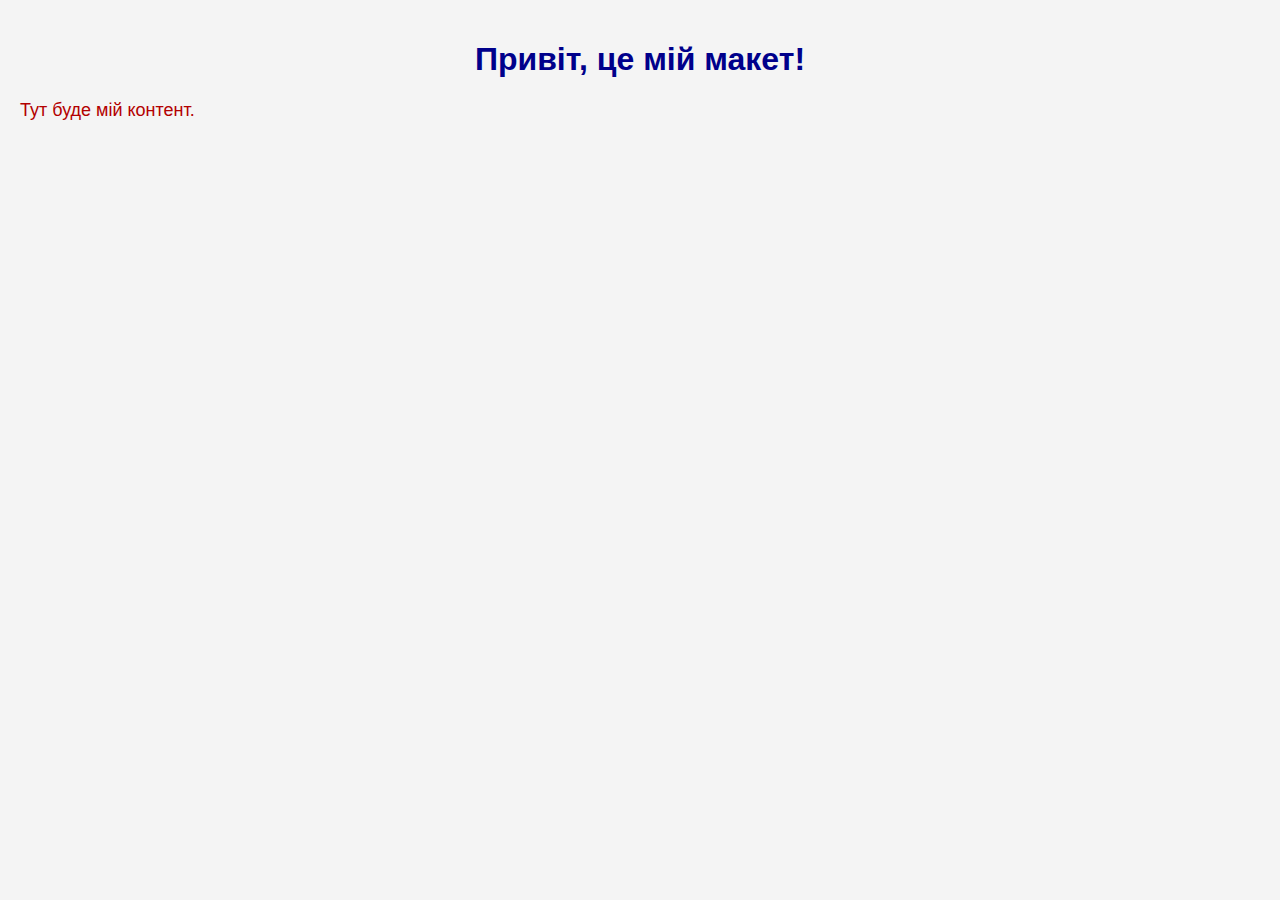
<file: index.html>
<!DOCTYPE html>
<html lang="uk">
<head>
  <meta charset="UTF-8">
  <meta name="viewport" content="width=device-width, initial-scale=1.0">
  <title>Мій макет</title>

  <!-- Скидання стилів -->
  <link rel="stylesheet" href="css/reset.css">
  <link rel="stylesheet" href="css/normalize.css">

  <!-- Мої власні стилі -->
  <link rel="stylesheet" href="css/styles.css">
</head>
<body>
  <h1>Привіт, це мій макет!</h1>
  <p>Тут буде мій контент.</p>
</body>
</html>
</file>
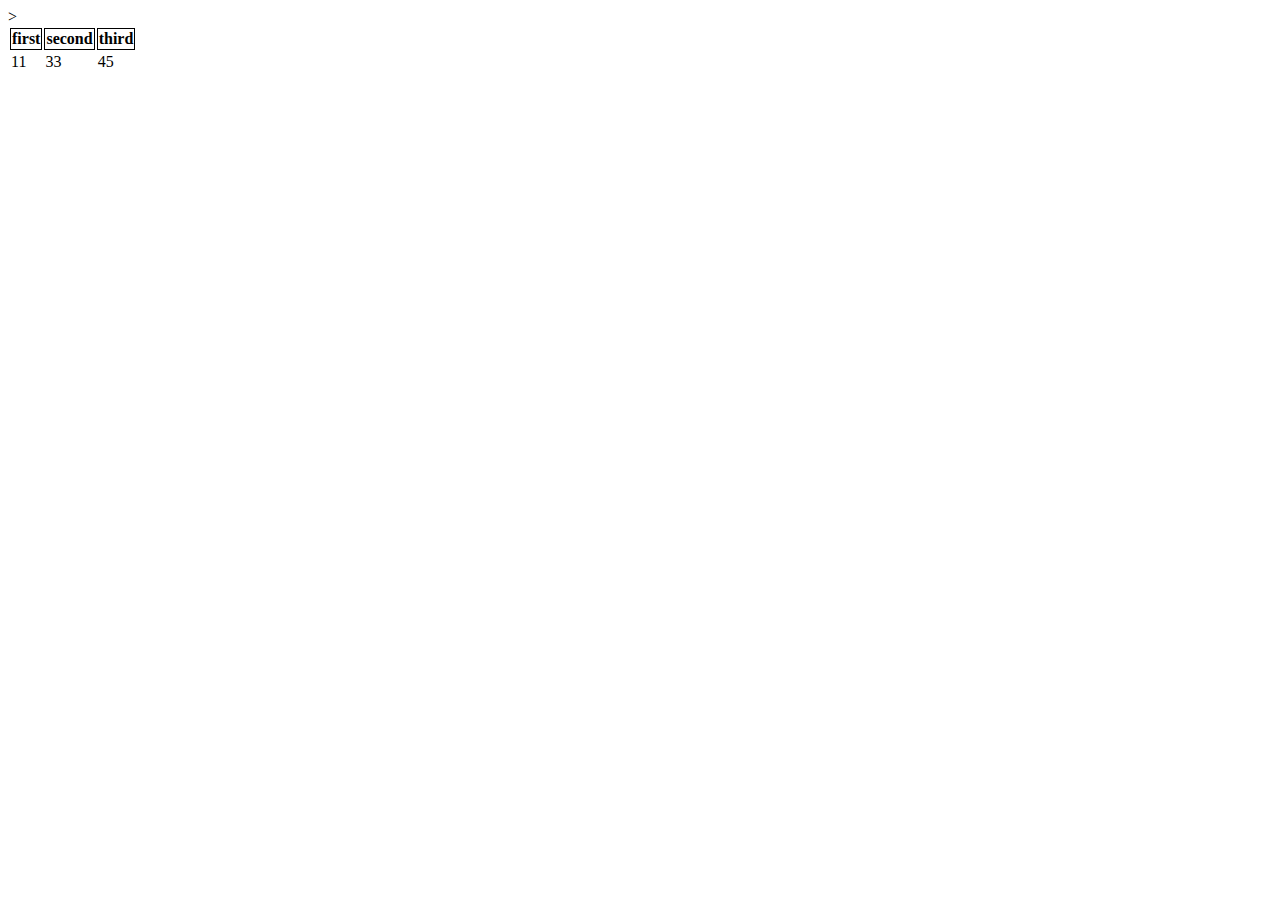
<file: project1.html>
<!DOCTYPE html>
<html lang="en">
<head>
  <meta charset="UTF-8">
  <meta name="viewport" content="width=device-width, initial-scale=1.0">
  <title>Document</title>
</head>
<body>
  <table>
    <thead>
      <tr>
        <th>first</th>
        <th>second</th>
        <th>third</th>
      </tr>
    </thead>
    <tbody>
        <tr>
            <td>11</td>
            <td>33</td>
            <td>45</td>> 
        </tr>
    </tbody>
    <tfoot>
    </tfoot>
  </table>

  <style>
    th {
      border: 1px solid black;
    }
  </style>
</body>
</html>
</file>
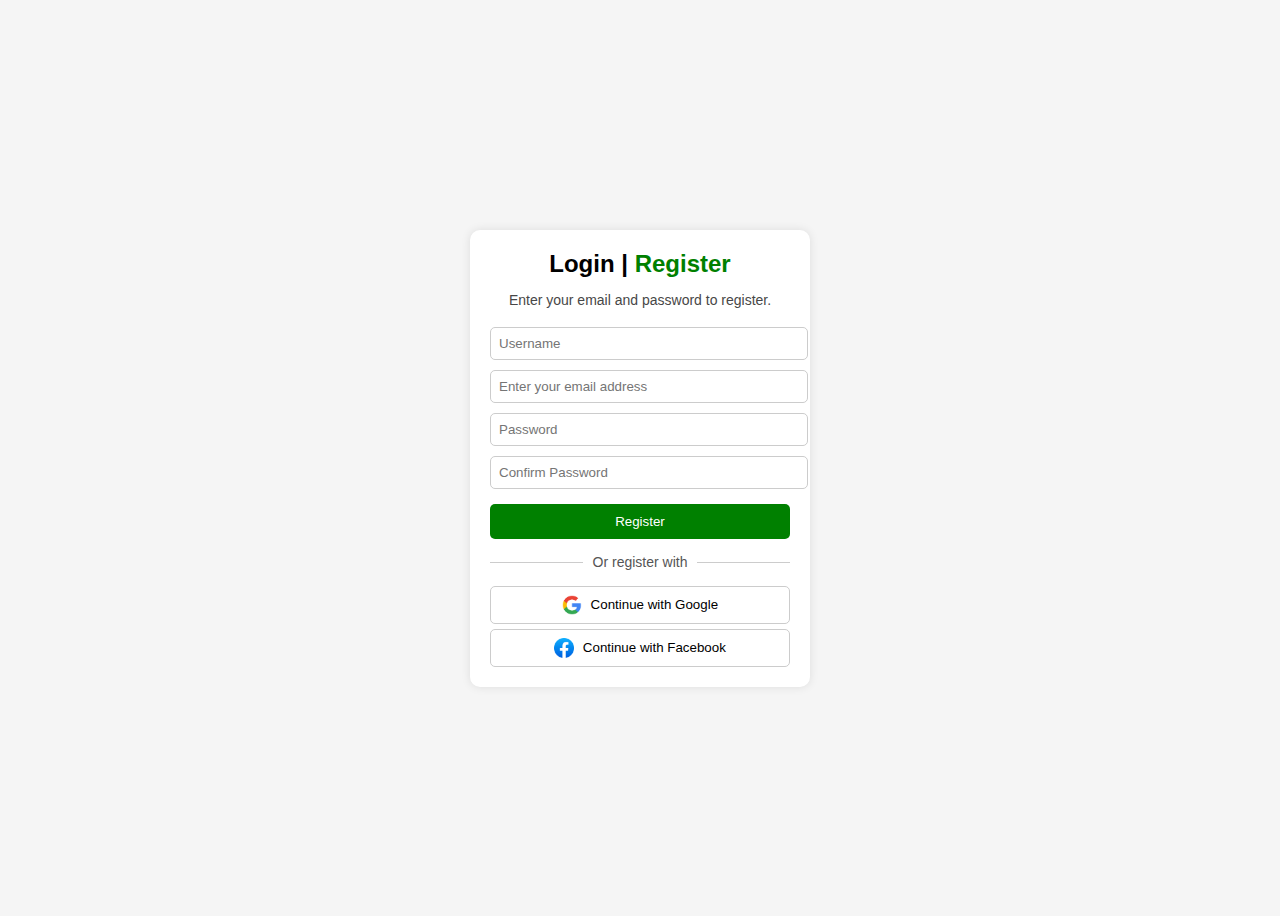
<file: Registration.html>
<!DOCTYPE html>
<html lang="en">
<head>
  <meta charset="UTF-8">
  <title>Registration</title>
</head>

<body style="background-color: #f5f5f5; font-family: Arial, sans-serif;">

  <div style="display: flex; justify-content: center; align-items: center; height: 100vh;">
    <div style="background: white; padding: 20px; border-radius: 10px; width: 300px; box-shadow: 0 0 10px rgba(0,0,0,0.1);">
      <h2 style="text-align: center; margin: 0;">
        <span style="color: black;">Login</span> | 
        <span style="color: green;">Register</span>
      </h2>
      <p style="text-align: center; font-size: 14px; color: #474747;">
        Enter your email and password to register.
      </p>
      <form>
        <input type="text" placeholder="Username" 
          style="width: 100%; padding: 8px; margin: 5px 0; border: 1px solid #ccc; border-radius: 5px;">
        <input type="email" placeholder="Enter your email address" 
          style="width: 100%; padding: 8px; margin: 5px 0; border: 1px solid #ccc; border-radius: 5px;">
        <input type="password" placeholder="Password" 
          style="width: 100%; padding: 8px; margin: 5px 0; border: 1px solid #ccc; border-radius: 5px;">
        <input type="password" placeholder="Confirm Password" 
          style="width: 100%; padding: 8px; margin: 5px 0; border: 1px solid #ccc; border-radius: 5px;">
        <button type="submit" 
          style="width: 100%; padding: 10px; background: green; color: white; border: none; border-radius: 5px; margin-top: 10px; cursor: pointer;">
          Register
        </button>
      </form>
      <div style="display: flex; align-items: center; margin: 15px 0;">
        <hr style="flex: 1; border: none; border-top: 1px solid #ccc;">
        <span style="margin: 0 10px; font-size: 14px; color: #555;">Or register with</span>
        <hr style="flex: 1; border: none; border-top: 1px solid #ccc;">
      </div>
      <button style="width: 100%; padding: 8px; border: 1px solid #ccc; border-radius: 5px; background: white; margin-bottom: 5px;">
        <img src="images/google.png.png" alt="Google" style="width: 20px; vertical-align: middle; margin-right: 5px;">
        Continue with Google
      </button>
      <button style="width: 100%; padding: 8px; border: 1px solid #ccc; border-radius: 5px; background: white;">
        <img src="images/facebook.png.png" alt="Facebook" style="width: 20px; vertical-align: middle; margin-right: 5px;">
        Continue with Facebook
      </button>

    </div>
  </div>
</body>
</html>
</file>
<file: css/styles.css>
body {
  font-family: Arial, sans-serif;
  background-color: #f4f4f4;
  padding: 20px;
}

h1 {
  color: darkblue;
  text-align: center;
}

p {
  font-size: 18px;
  color: #b30000;
}
</file>
